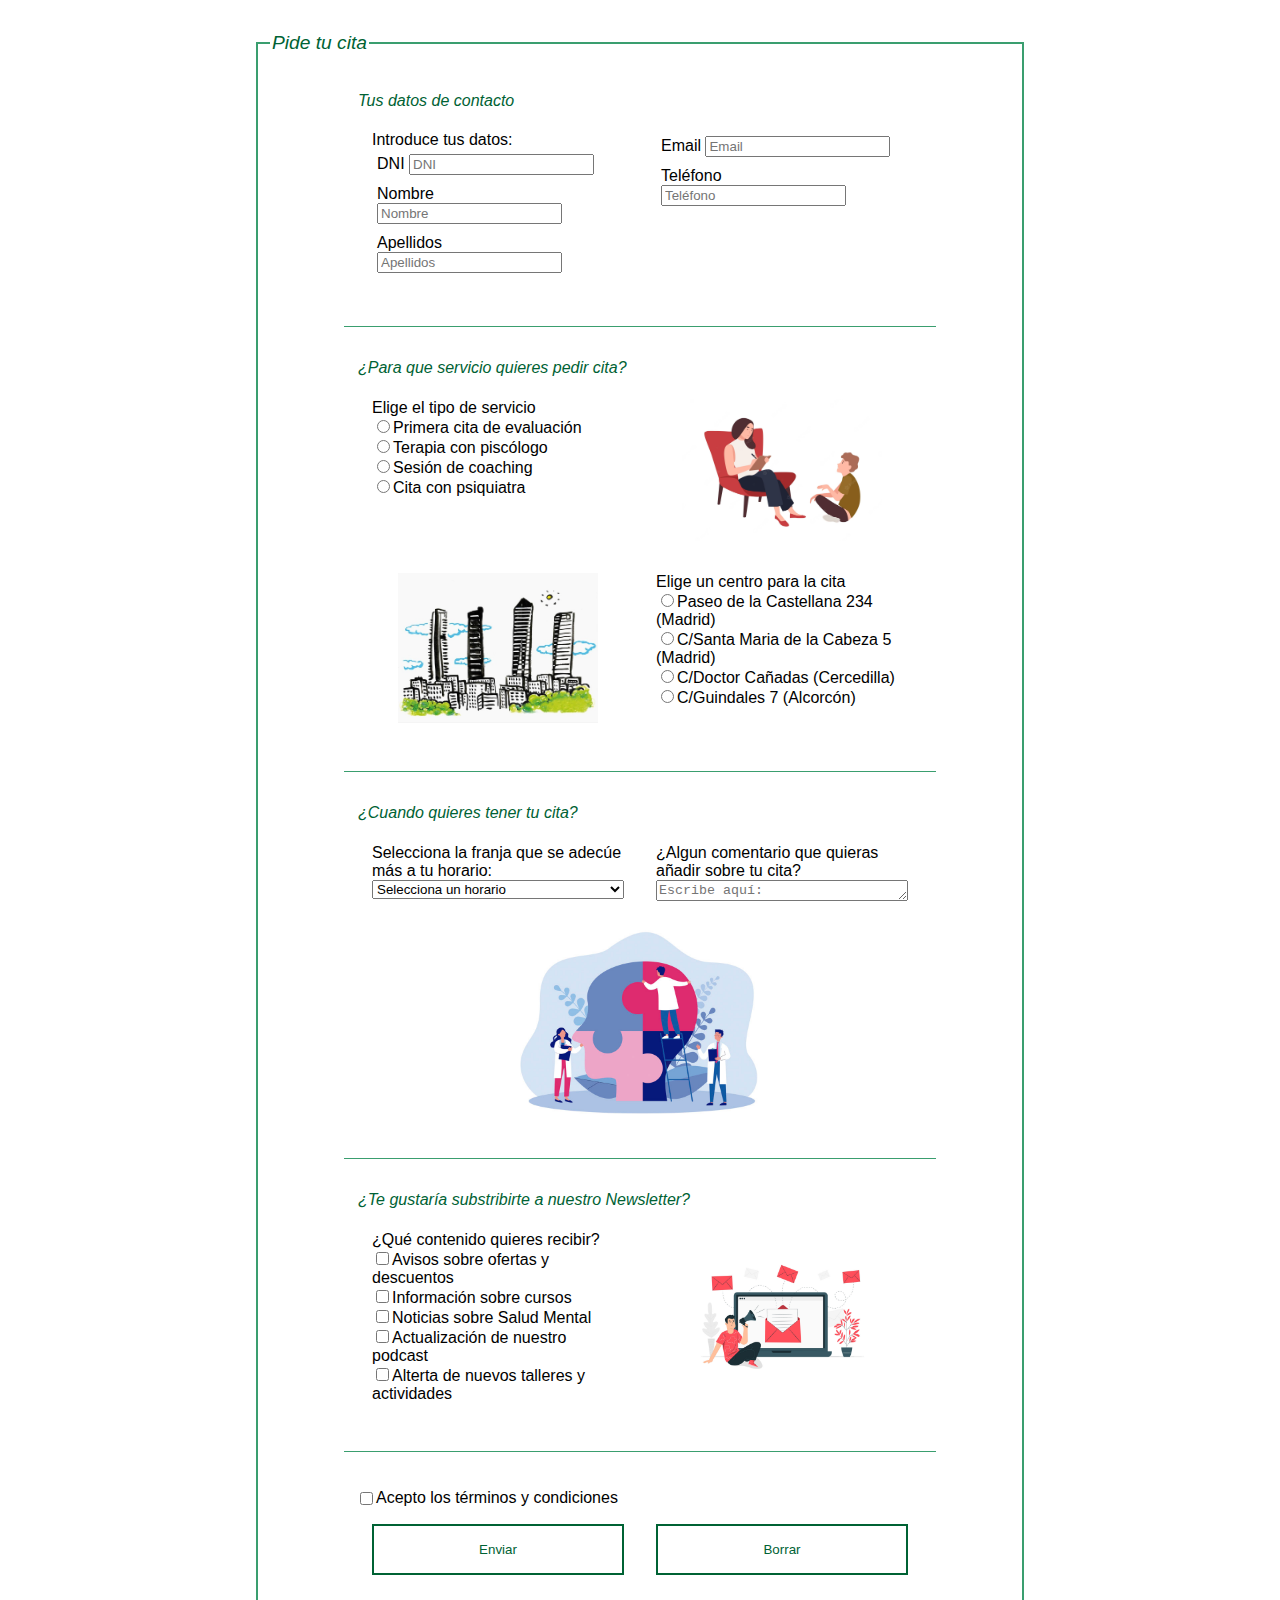
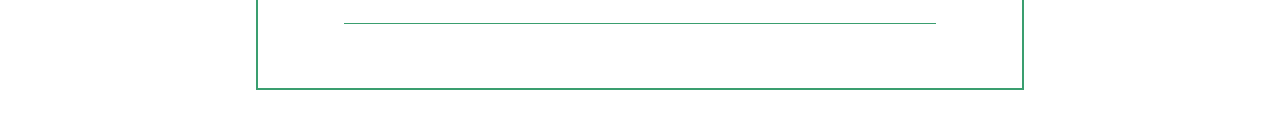
<file: Requerimiento 1/index.html>
<!DOCTYPE html>
<html lang="en">
<head>
  <meta charset="UTF-8">
  <meta http-equiv="X-UA-Compatible" content="IE=edge">
  <meta name="viewport" content="width=device-width, initial-scale=1.0">
  <title>Tu cita</title>
  <script src="./js/validación.js" defer></script>
  <script src="./js/script.js" defer></script>
  <link rel="stylesheet" href="./css/style.css">
</head>
<body>
  <div class="container" id="mainDiv">
  </div>
</body>
</html>
</file>
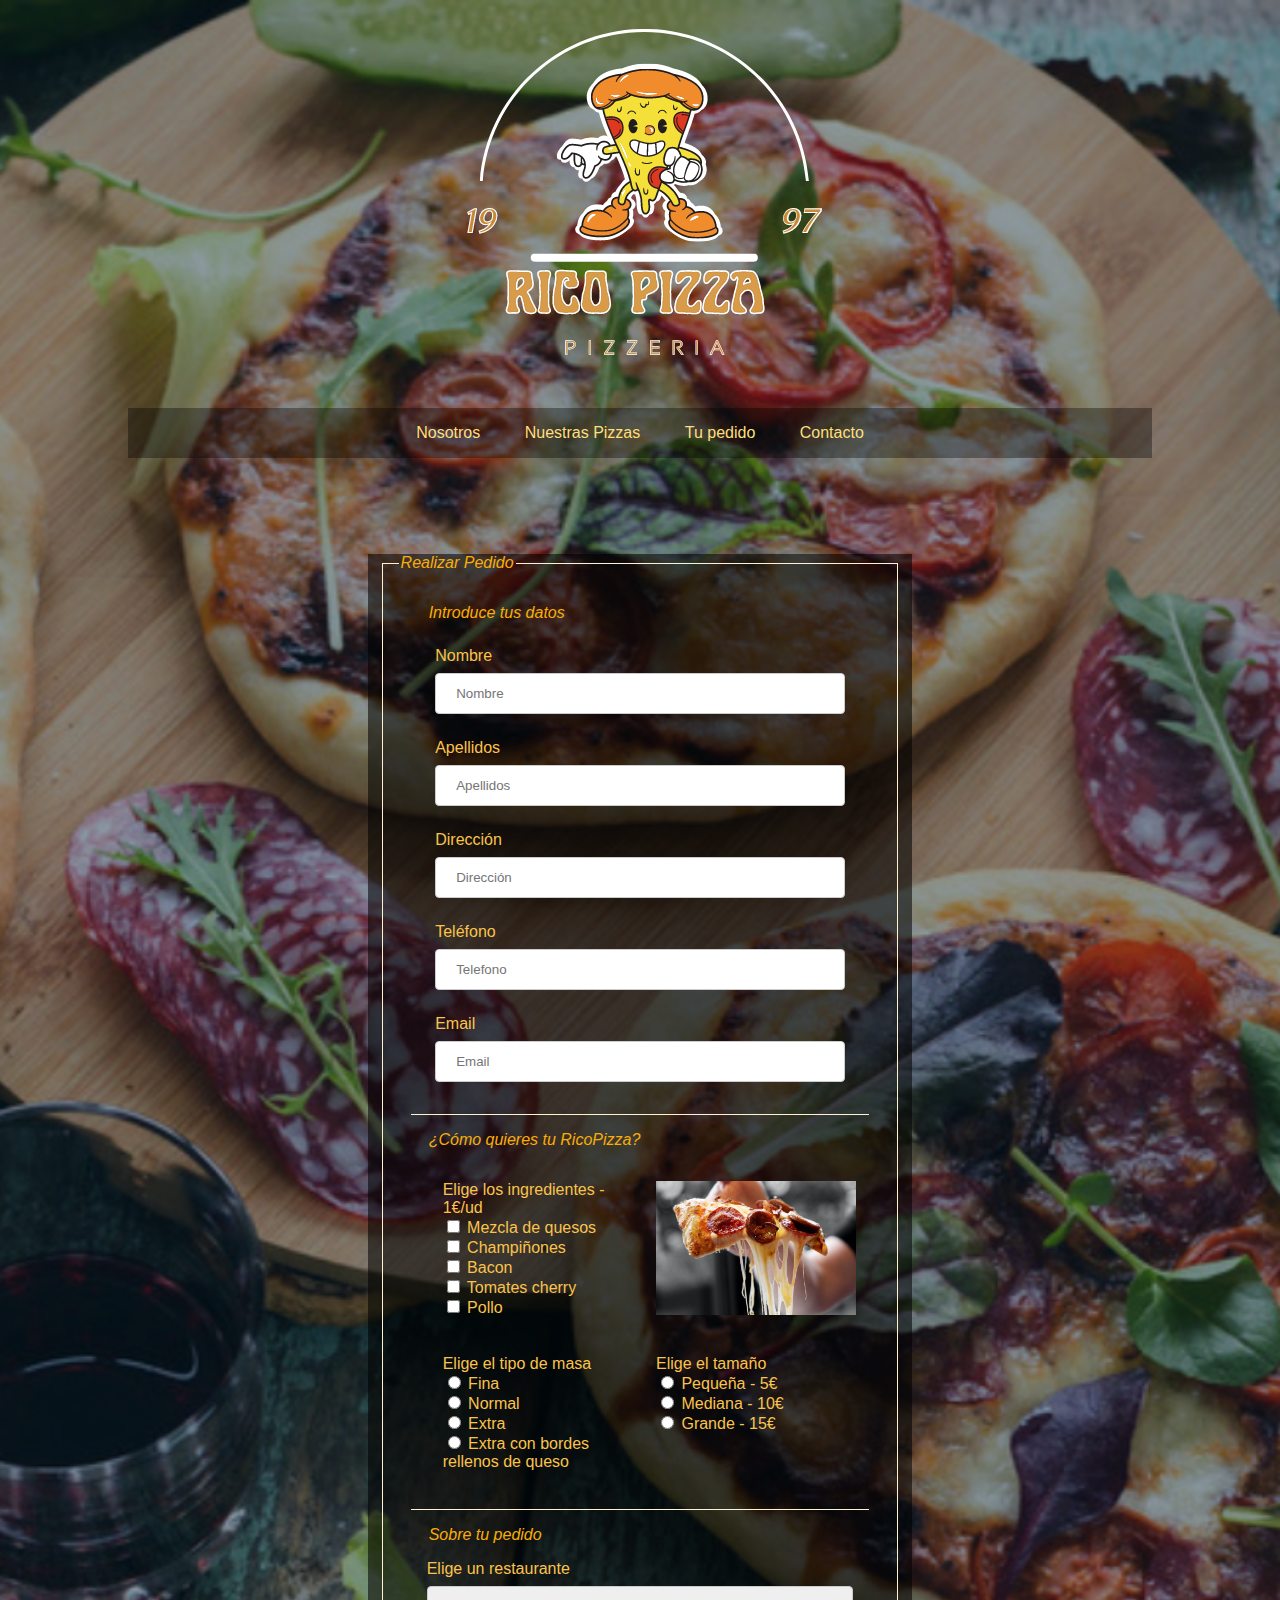
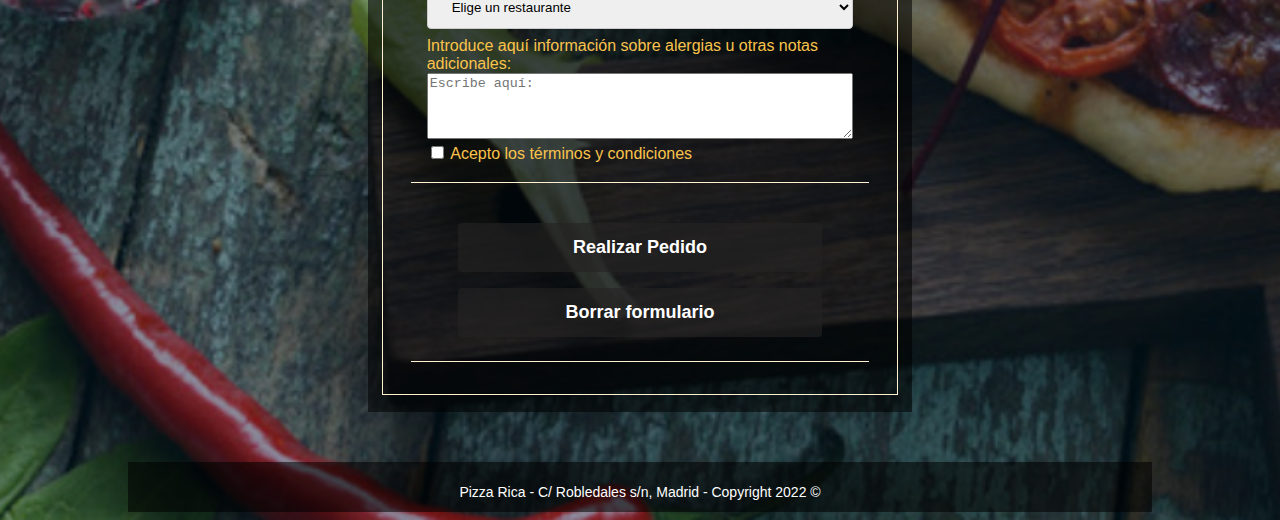
<file: Requerimiento 2/index.html>
<!DOCTYPE html>
<html lang="en">

<head>
  <meta charset="UTF-8" />
  <meta name="viewport" content="width=device-width, initial-cale=1.0" />
  <meta http-equiv="X-UA-Compatible" content="IE=edge">
  <link rel="icon" type="image/png" sizes="32x32" href="images/favicon-32x32.png" />
  <title>Tu Pizza</title>
  <link rel="stylesheet" href="./css/style.css" />
  <!-- Enlazamos el archivo .js donde se encontrarán las funciones de validación de la actividad-->
  <script src="./js/script.js" defer></script>
</head>

<body>
  <!-- Creamos el contendor principal que contendrá todo nuestros elementos html-->
    <header>
      <img src="./images/logo.png" alt="logo" /> <!-- Cremos un header e incluimos el logo-->
    </header>
    <!-- Creamos un menu de navegación sin funcionalidad-->
    <nav> 
      <a href="#">Nosotros</a>
      <a href="#">Nuestras Pizzas</a>
      <a href="#">Tu pedido</a>
      <a href="#">Contacto</a>
    </nav>
    <!-- Creamos un main-->
    <main> 

      <!--Creamos el formulario y asignamos una ID para acceder más facilmente-->
      <form  action="#" method="post"> 
       <fieldset id="contenedor">
        <legend class="form__titulo">Realizar Pedido</legend>
        <!-- Creamos un primer bloque para los datos personales-->
        <fieldset id="contacto"> 
          <legend>Introduce tus datos</legend> 
          <div class="fieldset-row">
              <!-- Creamos un input para el Nombre, le dadmeos un id  para acceder, y un placeholder-->
              <div class="inline-column">
                <label id="labelCon1" for="nombre">Nombre </label>
                <input type="Text" id="nombre" name="nombre" placeholder="Nombre" required>
                <p class="mensaje-error nombre-error"></p>
              </div>

              <div class="inline-column">
                <label id="labelCon2" for="apellidos">Apellidos </label>
                <input type="Text" id="apellidos" name="apellidos" placeholder="Apellidos" required>
                <p class="mensaje-error apellidos-error"></p>
              </div>

              <div class="inline-column">
                <label id="labelCon3" for="direccion">Dirección </label>
                <input type="Text" id="direccion" name="direccion" placeholder="Dirección" maxlength="100" required>
                <p class="mensaje-error direccion-error"></p>
              </div>

              <div class="inline-column">
                <label id="labelCon4" for="telefono">Teléfono </label>
                <input type="tel" id="telefono" name="telefono" placeholder="Telefono" required>
                <p class="mensaje-error telefono-error"></p>
              </div>

              <div class="inline-column">
                <label id="labelCon5" for="email"> Email </label>
                <input type="email" id="email" name="email" placeholder="Email" required>
                <p class="mensaje-error email-error"></p>
              </div>
            </div>
        </fieldset>

        <!-- Creamos un segundo bloque para contener las opciones donde estarán los Radio Buttons y el Checkbox-->
        <fieldset id="opciones-pizza">
          <legend>¿Cómo quieres tu RicoPizza?</legend>

          <!-- Creamos un div para contener el CheckBox de los ingredientes-->
          <div class="fieldset-row">
            <div class="fieldset-column">
              <label>Elige los ingredientes - 1€/ud</label>
              <div class="inline-column">
                <input type="checkbox" id="ing-queso" name="queso" value="true">
                <label for="ing-queso">Mezcla de quesos</label>
              </div>
              <div class="inline-column">
                <input type="checkbox" id="ing-champiniones" name="champiniones" value="true">
                <label for="ing-champiniones">Champiñones</label>
              </div>
              <div class="inline-column">
                <input type="checkbox" id="ing-bacon" name="bacon" value="true">
                <label for="ing-bacon">Bacon</label>
              </div>
              <div class="inline-column"><input type="checkbox" id="ing-cherry" name="cherry" value="true">
                <label for="ing-cherry">Tomates cherry</label>
              </div>
              <div class="inline-column"><input type="checkbox" id="ing-pollo" name="pollo" value="true">
                <label for="ing-pollo">Pollo</label>
              </div>
              <p class="mensaje-error"></p>
            </div>
            <div class="fieldset-column">
              <img alt="pizza" src="images/pizza2.jpg" width="200">
           </div>
          </div>

          <!-- Creamos un div para contener los Radio Buttons del tipo de masa y tamaño-->
          <div class="fieldset-row">
            <div class="fieldset-column">
  
              <label>Elige el tipo de masa</label>
              <div class="inline-column">
                <input type="radio" name="masa" id="radiobutton1" value="fina" required>
                <label id="labelrb1" for="radiobutton1">Fina</label>
              </div>
              <div class="inline-column">
                <input type="radio" name="masa" id="radiobutton2" value="normal">
                <label id="labelrb2" for="radiobutton2">Normal</label>
              </div>
              <div class="inline-column">
                <input type="radio" name="masa" id="radiobutton3" value="extra">
                <label id="labelrb3" for="radiobutton3">Extra</label>
              </div>
              <div class="inline-column">
                <input type="radio" name="masa" id="radiobutton4" value="extraqueso">
                <label id="labelrb4" for="radiobutton4">Extra con bordes rellenos de queso</label>
              </div>
              <p class="mensaje-error error-masa"></p>
            </div>
        

            <!-- A cada botón, le asignamos el mismo "name" y en los valores colocamos el valor que pasaremos luego por la función-->
              <div class="fieldset-column">
                <label>Elige el tamaño</label>
                <div class="inline-column">
                  <input type="radio" name="tamanio" id="radiobutton5" value="pequeña" required>
                  <label id="labelrb5" for="radiobutton5">Pequeña - 5€</label>
                </div>
                <div class="inline-column">
                  <input type="radio" name="tamanio" id="radiobutton6" value="mediana">
                  <label id="labelrb6" for="radiobutton6">Mediana - 10€</label>
                </div>
                <div class="inline-column">
                  <input type="radio" name="tamanio" id="radiobutton7" value="familiar">
                  <label id="labelrb7" for="radiobutton7">Grande - 15€</label>
                </div>
                <p class="mensaje-error error-tamanio"></p>
              </div>
            
            <div class="inline-column">
              <!-- Creamos el parrafo que mostrará el precio de la pizza según lo que seleccionemos -->
              <p id="info-precio" class="btn"></p>
            </div>
          </fieldset>
  
          <fieldset id="pedido">
            <legend>Sobre tu pedido</legend>
            <div class="fieldset-row">
              <div class="inline-column">
                  <label for="restaurante">Elige un restaurante</label>
                  <select name="restaurante" id="restaurante" required>
                    <option value="">Elige un restaurante</option>
                    <option value="res1">Alcorcón</option>
                    <option value="res2">Legazpi</option>
                    <option value="res3">Cantoblanco</option>
                    <option value="res4">Moncloa</option>
                  </select>
              </div>

              <div class="inline-column">
                <label for="textArea">Introduce aquí información sobre alergias u otras notas adicionales:</label>
                <textarea id="textArea" cols="40" rows="4" placeholder="Escribe aquí:"></textarea>
              </div>

              <div class="inline-column">
                  <input type="checkbox" name="terminos" id="terminos" value="true" required>
                  <label for="terminos">Acepto los términos y condiciones</label>
              </div>  

            <div class="inline-column">
                <p class="mensaje-error terminos__error"></p>
            </div>
          </div>
          </fieldset>

          <fieldset id="acciones">
            <div class="fieldset-row">
              <!-- Creamos el boón submit con el que se iniciará el proceso de validación del script-->
                <div class="inline-column">
                <button type="submit" name="submit" id="submit" class="cta">Realizar Pedido</button>
              </div>

              <div class="inline-column">
                <!--Creamos un botón para borrar los datos introducidos-->
                <button type="reset" name="reset" id="reset" class="res">Borrar formulario</button>
              </div>
            </div>
          </fieldset>

        </fieldset>
      </form>
    </main>

    <footer>
      <p class="footer_text">
        Pizza Rica -  C/ Robledales s/n, Madrid -
        Copyright 2022 ©
      </p>
    </footer>

  </body>

</html>
</file>
<file: Requerimiento 1/css/style.css>
* {
box-sizing: border-box;
}

body {
font-family:'Gill Sans', 'Gill Sans MT', Calibri, 'Trebuchet MS', sans-serif
}

form {
    width: 80%;
    max-width: 60rem;
    margin: 1rem auto
}

fieldset {
    width: 80%;
    margin: 2rem auto;
    border: none;
    border-bottom: 1px solid #3a9e6f;
    padding-bottom: 2rem;
}

form fieldset:first-child {
    border: 2px solid #3a9e6f;
}

.form__titulo {
    color:#006234;
    font-size: 1.2rem;
}

fieldset legend {
    color: #006234;
    font-style: italic;
}

.fieldset-row {
    display:flex;
    flex-wrap: wrap;
}

.fieldset-column {
    display: flex;
    flex-direction:column;
    width: 50%;
    padding: 1rem;
}

.inline-column {
    flex-direction: row;
}

#contacto .inline-column {
    padding: 2%;
}

input, 
select,
input + label {
    cursor: pointer;
}

img{
margin: auto;
}

.terminos .inline-column{
text-align: center;
}



button {
display: inline-block;
text-decoration: none;
padding: 1rem 1.5rem;
color: #006234;
cursor: pointer;
border: 2px #006234 solid;
background: white;
background: inherit;
}


button:hover,
button:active {
    font-weight: bold;
    background: #006234;
    color: white;
    border-color: #006234;
}

.validar:invalid {
    background: #f8aaaa;
    border: 1px solid #d60303;
    outline:  1px solid #d60303;
}

input.validar:invalid {
    -webkit-appearance: none;
    -moz-appearance: none;
    appearance: none;
    width:0.8rem;
    height: 0.8rem;
    background: #f8aaaa;
    border: 1px solid #d60303;
    outline:  1px solid #d60303;
}

input[type="radio"].validar:invalid {
    outline: none;
    border-radius: 50%;
}

input[type="text"].validar:invalid {
    width:100%;
    height: 1.4rem;
}

input[type="checkbox"].validar:invalid {
    width: 0.7rem;
    height: 0.7rem;
}
</file>
<file: Requerimiento 2/css/style.css>
* {
    box-sizing: border-box;
}

body{
    font-family: "Helvetica", "Gill Sans", "Gill Sans MT", Calibri, "Trebuchet MS", sans-serif;
    background-color:#2F3035;
    background-image: url("../images/background.png");
    background-size: cover;
    background-repeat: no-repeat;
    background-position: center;
    width: 1024px;
    margin-left:auto ;
    margin-right:auto ;
}


header{
    height: 400px;
    text-align: center; 
}

nav{
    background-color: rgba(0, 0, 0, 0.350);
    text-align: center;
    padding: 1rem;   
}

p.nav{
  font-size: 18px;
  color: rgb(255, 222, 124);
}

nav a{
  text-decoration: none;
  color: rgb(255, 222, 124);
  font-size: 16px;
  padding-left: 20px;
  padding-right: 20px;
}


main{
    text-align: center;
    padding-top:80px ;
    padding-left: 240px ;
    padding-right: 240px;
}
footer{
    background-color: rgba(0, 0, 0, 0.550);
    height: 50px;
    margin-top: 50px;
    padding: 0.5rem;
    text-align: center;
}

.footer_text{
    color: white;
    font-size: 14px;  
}

h1{
    font-size: 84px;
    color: white;   
}


a{
    color: white;
}



form{
    font-size:  1rem;
    color: #fac34c;
    font-family: Arial, Helvetica, sans-serif;
    background-color:  #0000008c;
    text-align: left;
    padding-bottom: 0.05rem;
}


ul{
    text-align: justify;
    
}
fieldset {
    width: 95%;
    margin: 1rem auto;
    border: none;
    padding: 1rem;
    border-bottom: 1px solid #fff1d1;
  }

  
  fieldset legend {
    color: #faad06;
    font-style: italic;
  }
  
  .fieldset-row {
    display: flex;
    flex-wrap: wrap;
  }
  
  .fieldset-column {
    display: flex;
    flex-direction: column;
    width: 50%;
    padding: 1rem;
  }
  
  .inline-column {
    flex-direction: row;
    width: 100%;
    align-items: flex-start;
  }
  
  #contenedor{
    border: 1px solid #fff1d1;
  }
  .datos_personales{
    text-align: center;
  }

  input[type="radio"],
  input[type="checkbox"],
  select,
  input + label {
    cursor: pointer;
  }

  textarea{
    width: 100%;
  }

  label[for="textArea"] {
    margin-top: 2rem;
  }

  input[type=Text],
  [type=email],
  [type=tel], select {
    width: 100%;
    padding: 12px 20px;
    margin: 8px 0;
    display:block;
    border: 1px solid #cccccc;
    border-radius: 4px;
    box-sizing: border-box;
  }

  #acciones {
    display: flex;
    justify-content: space-evenly;
  }
  
  button {
    font-size:18px;
    font-family: Arial, Helvetica, sans-serif;
    font-weight: bold;
    width: 100%;
    background-color: #2524249f;
    color: white;
    padding: 14px 20px;
    margin: 8px 0;
    border: none;
    border-radius: 4px;
    cursor: pointer;
  }
  

  .cta,.res, .btn {
    background: #2524249f;
    color: white;
    border-color: white;
  }
  
  .btn:active,
  .btm.hoover,
  .cta:active,
  .res:active,
  .cta:hover,
  .res:hover {
    font-weight: bold;
    background-color: #ffb514;
    color: #2524249f;
    border-color: #2524249f;
  }


  #contacto .inline-column {
    padding: 2%;
  }
  
  #info-precio {
    font-size:18px;
    font-family: Arial, Helvetica, sans-serif;
    font-weight: bold;
    
    width: 100%;
    color: white;
    margin: 0;
    border: none;
    border-radius: 4px;
  }

  #info-precio.visible {
    text-align: center;
    background-color: #2524249f;
    color: white;
    padding: 14px 20px;
  }
 
  
  .mensaje-error {
    color: #d60303;
    font-family: "Courier New", Courier, monospace;
    /* font-family: 'Times New Roman', Times, serif; */
    font-size: 0.8rem;
    line-height: 0.8rem;
    margin: 3px;
  }
  
  .invalido {
    background: #f8aaaa;
    border: 1px solid #d60303;
    outline: 1px solid #d60303;
  }
  
  input.invalido {
    -webkit-appearance: none;
    -moz-appearance: none;
    appearance: none;
    outline: 1px solid #d60303;
    border: 1px solid #d60303;
    border-radius: 2px;
    background-color: #f8aaaa;
  }
  
  input[type="checkbox"].invalido {
    width: 0.7rem;
    height: 0.7rem;
  }
  
  input[type="radio"].invalido {
    width: 10px;
    height: 10px;
    border-radius: 20px;
  }
</file>
